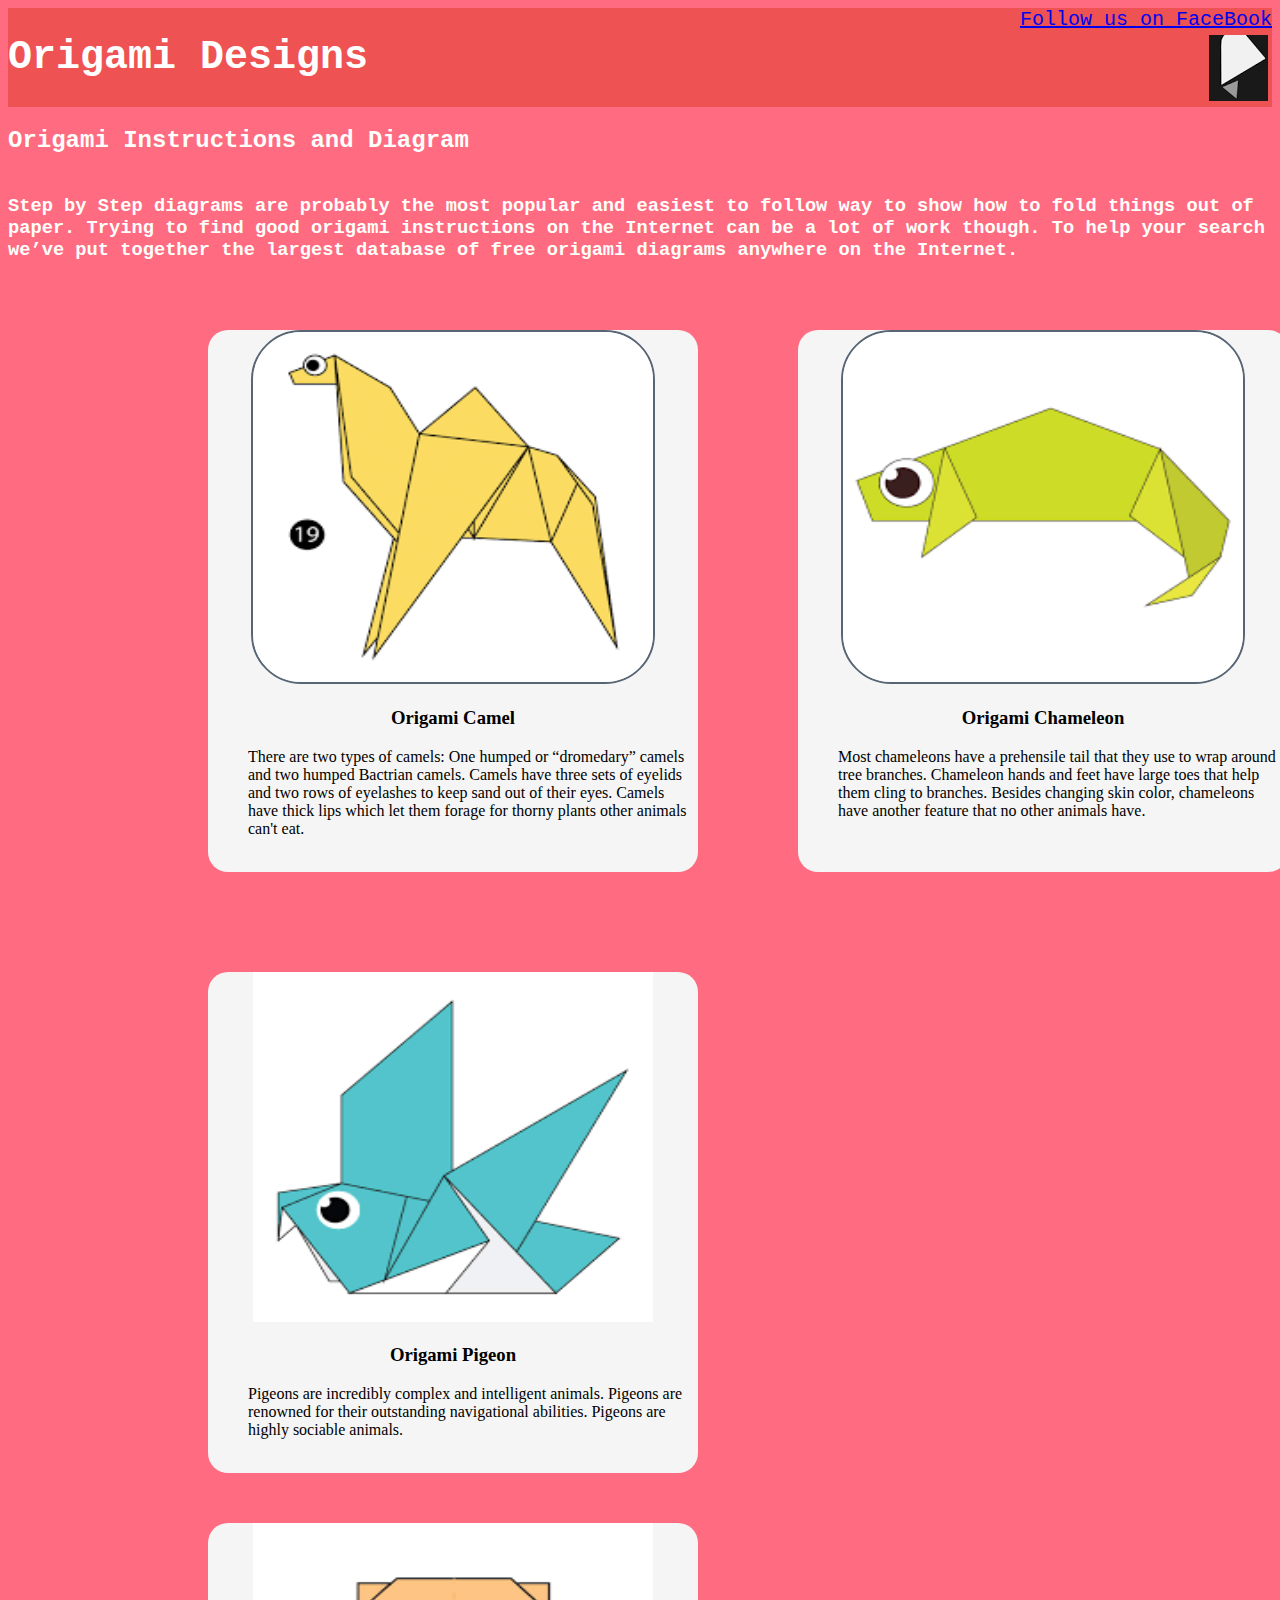
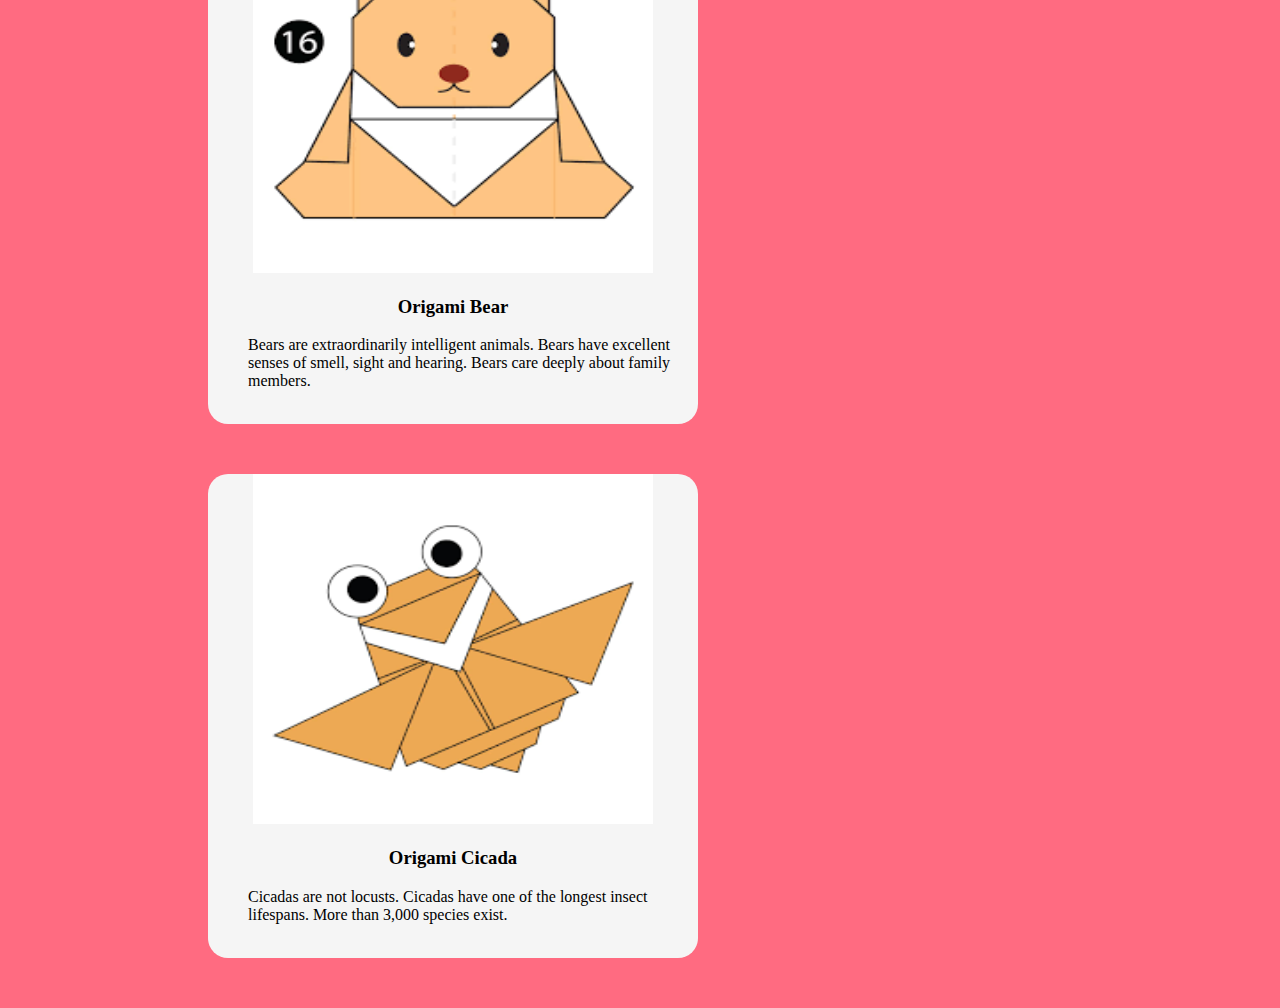
<file: index.html>
<!DOCTYPE html>
<html lang="en">
<head>
    <title>Origami Designs</title>
    <link rel="stylesheet" type="text/css" href="style.css">
</head>

<body>
    <div class = "header">
        <div class = "menu">
            <div><h1>Origami Designs</h1></div>
            <div><a href = "https://www.facebook.com/?z">Follow us on FaceBook</a></div>
        </div>
    </div>

    <div class = "bodyimg">
        <h2> Origami Instructions and Diagram</h2>
        <h3><br>
        Step by Step diagrams are probably the most popular and easiest to follow way to show how to fold things out of paper. 
        Trying to find good origami instructions on the Internet can be a lot of work though. To help your search we’ve put
        together the largest database of free origami diagrams anywhere on the Internet.
        </h3>
    </div>

    <div class="grid">
        <div class="origami">
            <center>
            <a href = "https://origami.me/camel/"><img src="camel2.png" width="400px" height="350px"/></a>
            <h3>Origami Camel</h3>
            </center>
            <p>
                <ol>
                    <il>There are two types of camels: One humped or “dromedary” camels and two humped Bactrian camels.</il>
                    <il>Camels have three sets of eyelids and two rows of eyelashes to keep sand out of their eyes.</il>
                    <il>Camels have thick lips which let them forage for thorny plants other animals can't eat.</il>
                </ol>
            </p>
        <br>
        </div>

        <div class="origami">
            <center>
            <a href = "http://origami.me/chameleon/"><img src="chamelion.png" width="400px" height="350px"/></a>
            <h3>Origami Chameleon</h3>
            </center>
            
            <p>
                <ul>
                <il>Most chameleons have a prehensile tail that they use to wrap around tree branches.</il>
                <il>Chameleon hands and feet have large toes that help them cling to branches.</il>
                <il>Besides changing skin color, chameleons have another feature that no other animals have.</il>
                </ul>
                </p>
        <br>
        </div>
    </div>

    <div class="origami">
        <center>
            <a href = "http://origami.me/pigeon/"><img src="pidgeon.png" width="400px" height="350px"/></a>
        <h3>Origami Pigeon</h3>
        </center>
        
        <p>
            <ol>
                <il>Pigeons are incredibly complex and intelligent animals.</il>
                <il>Pigeons are renowned for their outstanding navigational abilities.</il>
                <il>Pigeons are highly sociable animals.</il>
            </ol>
                </p>
    <br>
    </div>

    <div class="origami">
        <center>
        <a href = "http://origami.me/teddy-bear/"><img src="bear.png" width="400px" height="350px"/></a>
        <h3>Origami Bear</h3>
        </center>
        
        <p>
            <ul>
            <il>Bears are extraordinarily intelligent animals.</il>
            <il>Bears have excellent senses of smell, sight and hearing.</il>
            <il>Bears care deeply about family members.</il>
            </ul>
            </p>
    <br>
    </div>

    <div class="origami">
        <center>
        <a href = "http://origami.me/cicada/"><img src="cicada.png" width="400px" height="350px"/></a>
        <h3>Origami Cicada</h3>
        </center>
        
        <p>
            <ul>
            <il>Cicadas are not locusts.</il>
            <il>Cicadas have one of the longest insect lifespans.</il>
            <il>More than 3,000 species exist.</il>
            </ul>
            </p>
    <br>
    </div>
</div>

<div class = "box">
    <a href="https://origami.me/" width="20px" height="10px"><img src="logo3.png"/></a>
</div>
</body>
</html>
</file>
<file: style.css>
.menu{
    display: flex;
    justify-content: space-between;
    background-color: #ee5253;
    font-size: 20px;
    font-family: 'Courier New', Courier, monospace;
    font-weight: 400;
    color: white;
}

body{
    background-color: #ff6b81;
}

.grid{
display: flex;
flex-wrap: wrap;
font-family: fantasy;
}

.grid img{
border: 2px solid #576574;
border-radius: 50px;
}

.origami{
    position: relative;
    right: -150px;
    border-radius: 20px;
    background-color: whitesmoke;
    width: 490px;
    font-family: fantasy;
    margin: 50px;
}

.bodyimg,p{
    color: #fffffb;
    font-family: 'Courier New', Courier, monospace;
}

.box{
    position: absolute;
    width: 1px;
    height: 1px;
    margin: 0px;
    padding: 0mm; 
    background-color: rgb(105, 248, 248);
    top: 35px;
    right: 70px;
}

.box:hover{
    transform: scale(0.9);
}
</file>
